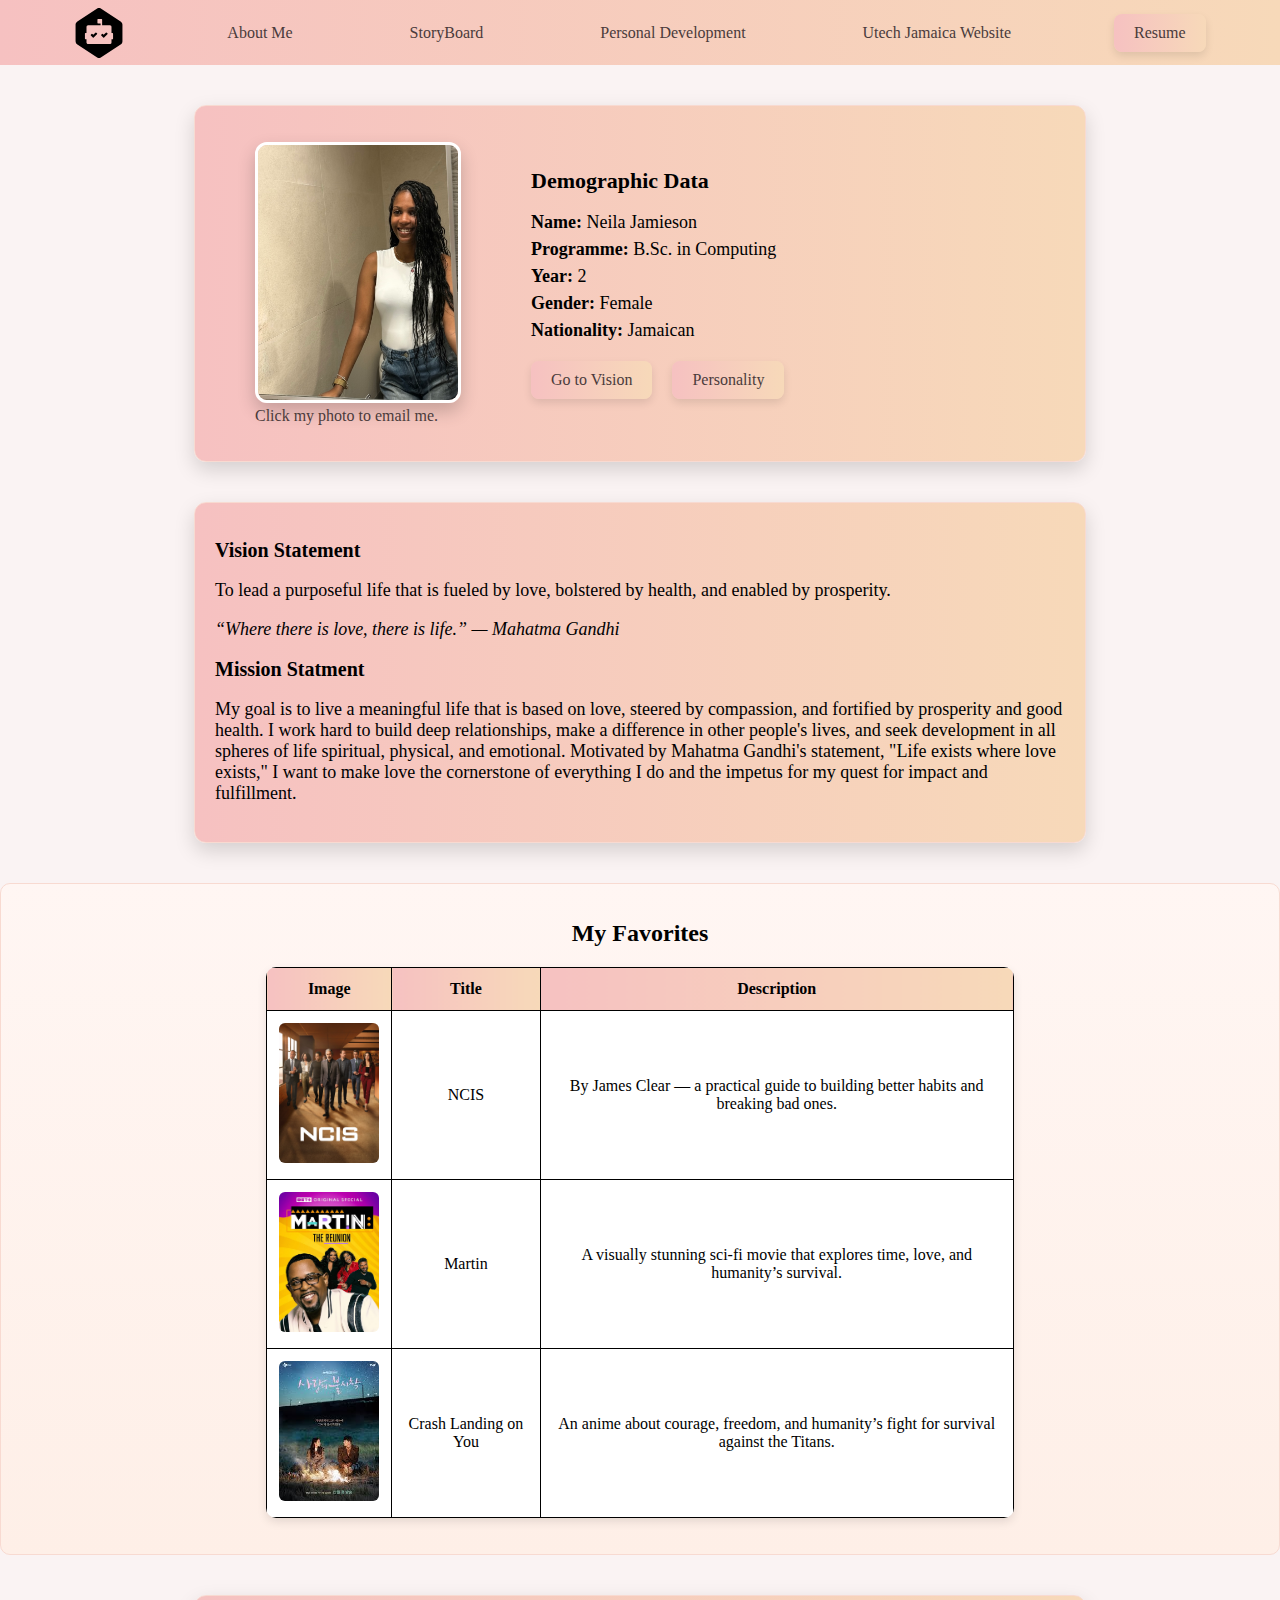
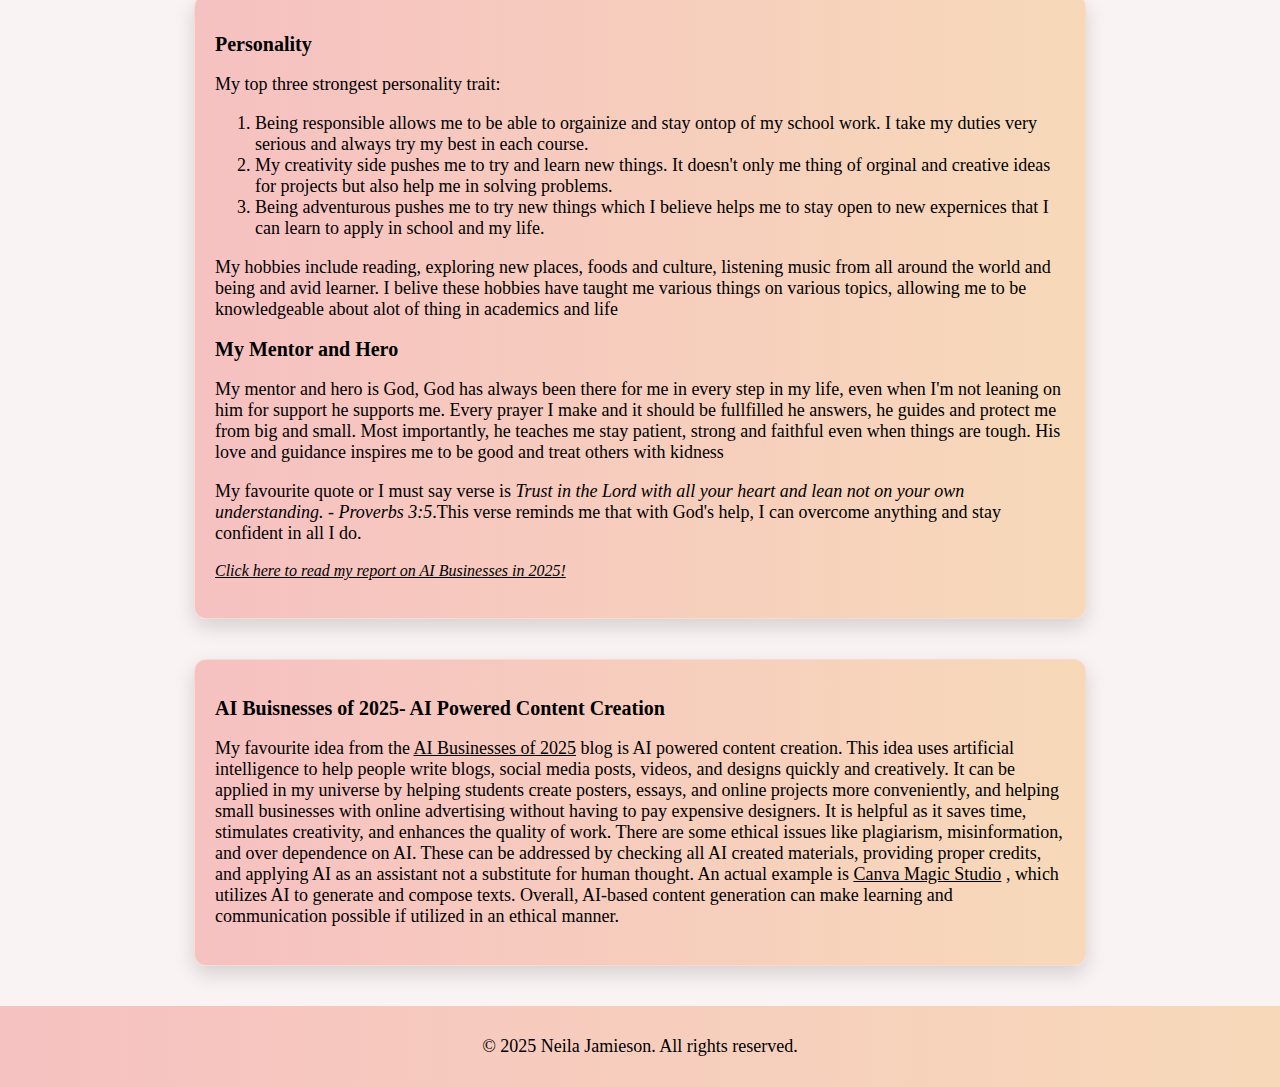
<file: index.html>
<!---Neila Jamieson 2007748-->
<!DOCTYPE html>
<html lang="en">
<head>
  <meta charset="UTF-8">
  <meta name="viewport" content="width=device-width, initial-scale=1.0">
  <title>Neila Jamieson - About Me</title>
  <link rel="stylesheet" href="styles.css">
</head>
<body>
<header>
<!-- navigation-->
  <nav>
    <ul>
      <li>
      <!-- logo-->
        <img src="dependabot.svg" alt="Site Logo" class="nav-logo" />
      </li>

      <li><a href="#about">About Me</a></li>
      <li><a href="#storyboard">StoryBoard</a></li>
      <li><a href="personalDev.html">Personal Development</a></li>
      <li><a href="https://www.utech.edu.jm/" target="_blank">Utech Jamaica Website</a></li>
      <li> <a href="Neila N Jamieson - Resume.pdf" class="btn" target="_blank">Resume</a></li>
      

    </ul>
  </nav>
</header>

<!-- about me(demographics)--> 
  <section id="about" class="card">
  <div class="card-content">
    <figure class="neila photo">
      <a href="https://mail.google.com/mail/?view=cm&to=jamiesonneila25@gmail.com" target="_blank">
        <img src="img4.jpg" alt="Image of Neila Loading" class="profile-img">
      </a>
      <figcaption>Click my photo to email me.</figcaption>
    </figure>

    <div class="demographics">
      <h2>Demographic Data</h2>
     <ul>
     <li><strong>Name:</strong> Neila Jamieson</li>
     <li><strong>Programme:</strong> B.Sc. in Computing</li>
     <li><strong>Year:</strong> 2</li>
     <li><strong>Gender:</strong> Female</li>
     <li><strong>Nationality:</strong> Jamaican</li>
    </ul>
      <!-- implementing the buttons-->
      <div class="button-group">
      <a href="#vision" class="btn">Go to Vision</a>
      <a href="#personality" class="btn">Personality</a>
       </div>
      </div>
  </div>
</section>

<!-- vision-->
<section id="vision" class="card vision">
<h2>Vision Statement</h2>
<p>To lead a purposeful life that is fueled by love, bolstered by health, and enabled by prosperity.</p>
<p><i>“Where there is love, there is life.” — Mahatma Gandhi</i> </p>

<h2> Mission Statment </h2>
<p>My goal is to live a meaningful life that is based on love, steered by compassion, and fortified by prosperity and good health. I work hard to build deep relationships, make a difference in other people's lives, and seek development in all spheres of life spiritual, physical, and emotional. Motivated by Mahatma Gandhi's statement, "Life exists where love exists," I want to make love the cornerstone of everything I do and the impetus for my quest for impact and fulfillment.</p>
</section>

<!-- Favorite Books/Movies/Anime Section (Table Format) -->
<section id="favorites" class="favorites-section">
  <h2>My Favorites</h2>
  
  <table class="favorites-table">
    <thead>
      <tr>
        <th>Image</th>
        <th>Title</th>
        <th>Description</th>
      </tr>
    </thead>
    <tbody>
      <tr>
        <td><img src="ncis.jpg" alt="NCIS"></td>
        <td>NCIS</td>
        <td>By James Clear — a practical guide to building better habits and breaking bad ones.</td>
      </tr>
      <tr>
        <td><img src="martin.jpg" alt="Martin"></td>
        <td>Martin</td>
        <td>A visually stunning sci-fi movie that explores time, love, and humanity’s survival.</td>
      </tr>
      <tr>
        <td><img src="crash_landing_on_you.jpeg" alt="Crash Landing on You"></td>
        <td>Crash Landing on You</td>
        <td>An anime about courage, freedom, and humanity’s fight for survival against the Titans.</td>
      </tr>
    </tbody>
  </table>
</section>
  
<!--personality-->
<section id="personality" class ="card personality">
    <h2>Personality</h2>
    <p>My top three strongest personality trait:</p>
     <ol> 
        <li>Being <bold>responsible </bold> allows me to be able to orgainize and stay ontop of my school work. I take my duties very serious and always try my best in each course.</li>
        <li>My <bold> creativity</bold> side pushes me to try and learn new things. It doesn't only me thing of orginal and creative ideas for projects but also help me in solving problems.</li>
        <li> Being <bold>adventurous</bold> pushes me to try new things which I believe helps me to stay open to new expernices that I can learn to apply in school and my life.</li>    
    </ol> 
    <p>My hobbies include reading, exploring new places, foods and culture, listening music from all
       around the world and being and avid learner. I belive these hobbies have taught me various things on 
       various topics, allowing me to be knowledgeable about alot of thing in academics and life</p>
    <h2>My Mentor and Hero</h2>
    <p>My mentor and hero is <bold>God</bold>, God has always been there for me in every step in my life, even when I'm not leaning on him for support he supports me. Every prayer I make and it should be fullfilled he answers, he guides and protect me from big and small.
       Most importantly, he teaches me stay patient, strong and faithful even when things are tough. His love and guidance inspires me to be good and treat others with kidness </p>
    <p>My favourite quote or I must say verse is <i>Trust in the Lord with all your heart and lean not on your own understanding. - Proverbs 3:5</i>.This verse reminds me that with God's help, I can overcome anything and stay confident in all I do.</p>
    <a href="#ai"><i><bold>Click here to read my report on AI Businesses in 2025!</bold></i></a>
    </p>
</section>
 
<!--ai-->
     <section id="ai" class ="card ai">
     <h2>AI Buisnesses of 2025- AI Powered Content Creation</h2>
      <p>My favourite idea from the  
    <a href="https://clickup.com/blog/ai-business-ideas/?utm_source=google&utm_medium=cpc&utm_campaign=gs_cpc_arlv_nnc_nb_trial_all-devices_troas_lp_x_all-departments_x_taskmanagement&utm_content=all-countries_kw-target_text_all-industries_all-features_all-use-cases_ai_phrase&utm_term=&utm_creative=713306049272_dynamic_rsa&utm_custom1=&utm_custom2=&utm_lptheme=&utm_lpmod=&utm_mt=b&gad_source=1&gad_campaignid=20991268246&gbraid=0AAAAACR5vILU0g-x04iCx87mMamUTeoIH&gclid=CjwKCAjwz5nGBhBBEiwA-W6XRIQZsF7yLDP16BfpWsbYikH4E69bDednyP7xS9c0EhczOSDfi7TX_xoCmeYQAvD_BwE"target="_blank">AI Businesses of 2025</a> blog is AI powered content creation. This idea uses artificial intelligence to help people write blogs, social media posts, videos, and designs quickly and creatively. It can be applied in my universe by helping students create posters, essays, and online projects more conveniently, and helping small businesses with online advertising without having to pay expensive designers. It is helpful as it saves time, stimulates creativity, and enhances the quality of work. There are some ethical issues like plagiarism, misinformation, and over dependence on AI. These can be addressed by checking all AI created materials, providing proper credits, and applying AI as an assistant not a substitute for human thought. An actual example is <a href="https://www.canva.com/magic/?msockid=15360b4d9994682d22b81f24981b6915""target="_blank">Canva Magic Studio</a>
, which utilizes AI to generate and compose texts. Overall, AI-based content generation can make learning and communication possible if utilized in an ethical manner.</p>
     </section>

     <!-- Footer -->
      <footer>
        <p>&copy; 2025 Neila Jamieson. All rights reserved.</p>
      </footer>



  </main>
</body>
</html>
</file>
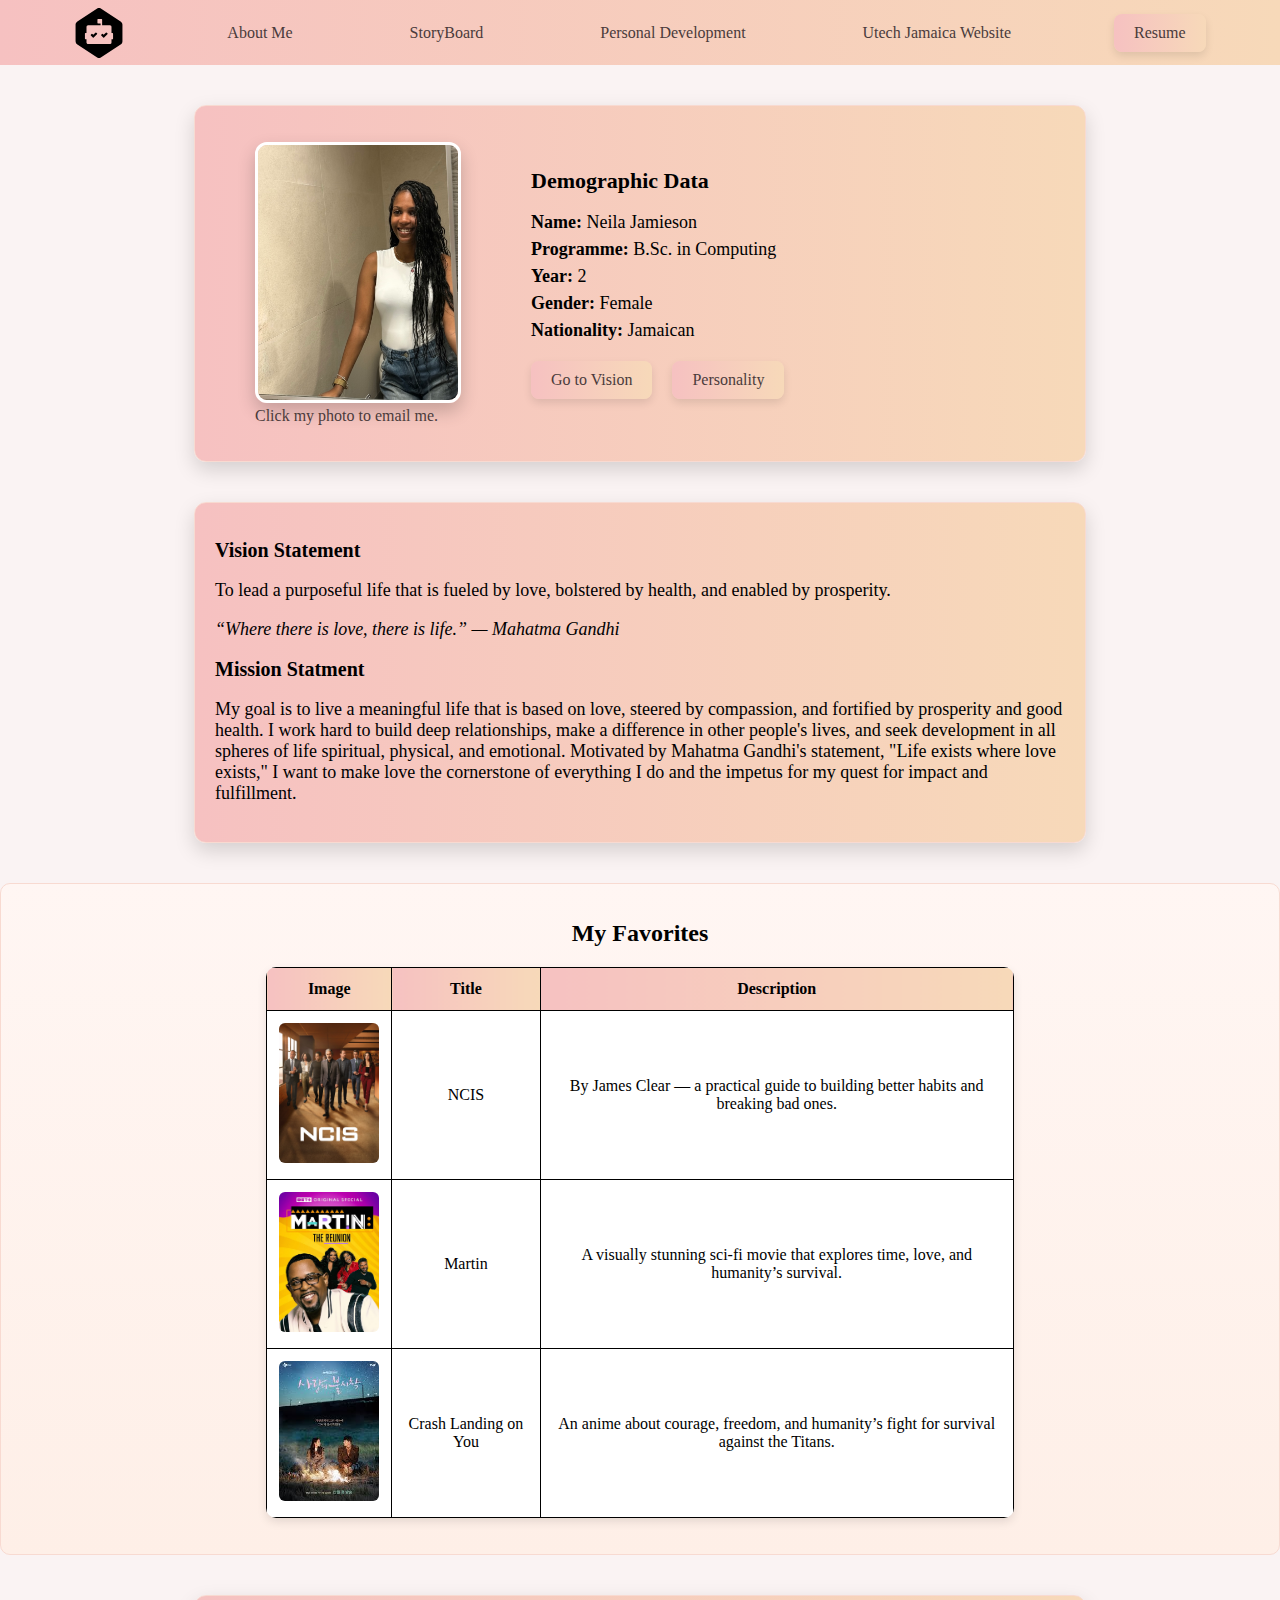
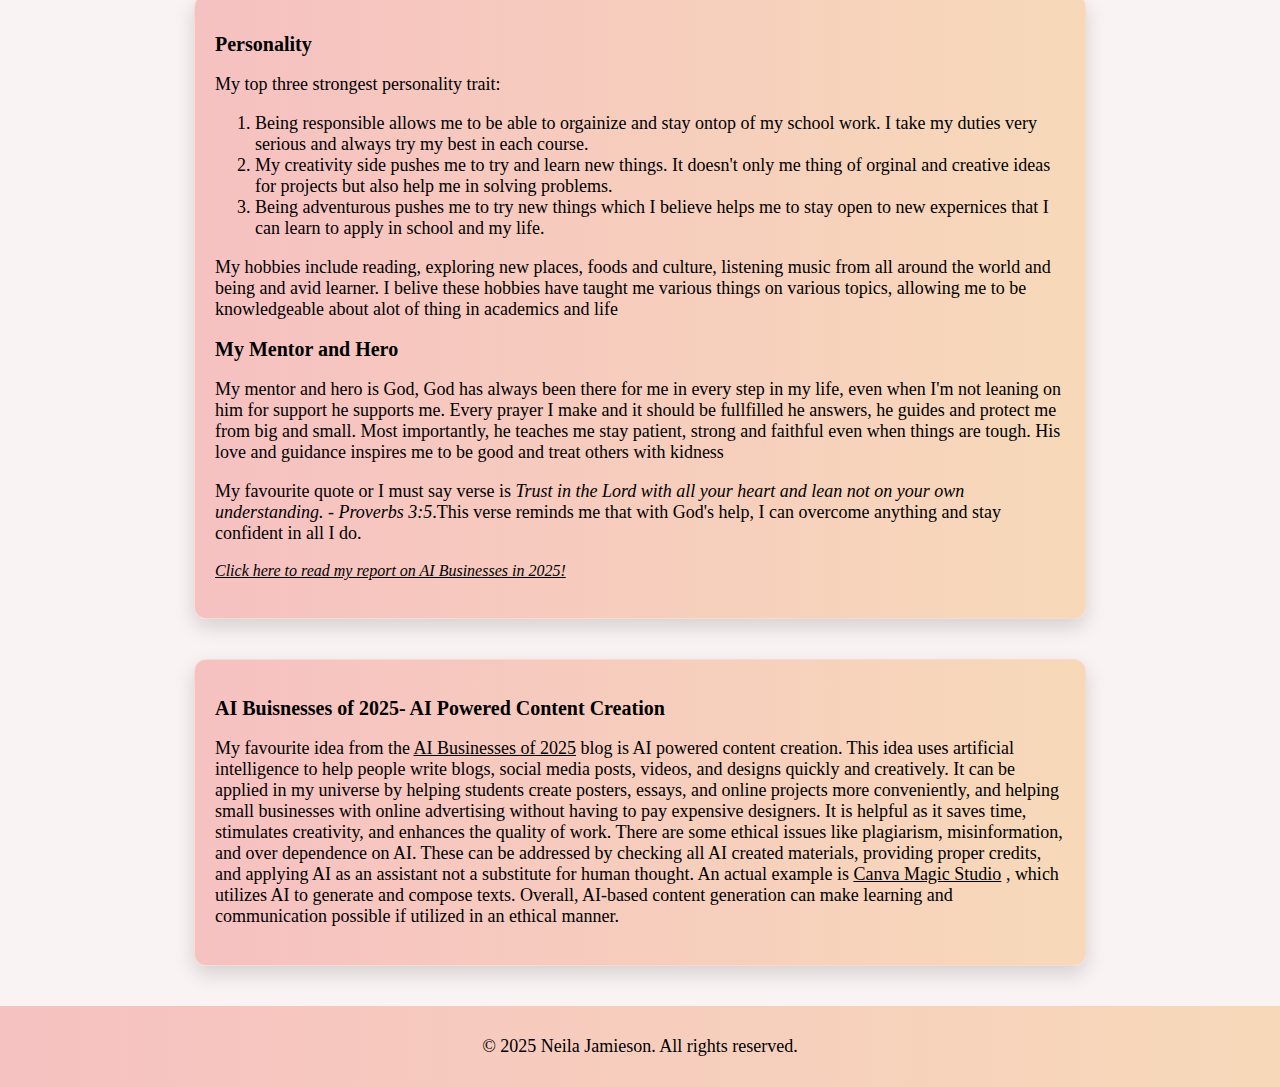
<file: 2007748_IA1_S1AY2026/Codes/index.html>
<!---Neila Jamieson 2007748-->
<!DOCTYPE html>
<html lang="en">
<head>
  <meta charset="UTF-8">
  <meta name="viewport" content="width=device-width, initial-scale=1.0">
  <title>Neila Jamieson - About Me</title>
  <link rel="stylesheet" href="../styles.css">
</head>
<body>
<header>
<!-- navigation-->
  <nav>
    <ul>
      <li>
      <!-- logo-->
        <img src="../Assets/dependabot.svg" alt="Site Logo" class="nav-logo" />
      </li>

      <li><a href="#about">About Me</a></li>
      <li><a href="#storyboard">StoryBoard</a></li>
      <li><a href="../Codes/personalDev.html">Personal Development</a></li>
      <li><a href="https://www.utech.edu.jm/" target="_blank">Utech Jamaica Website</a></li>
      <li> <a href="../Assets/Neila N Jamieson - Resume.pdf" class="btn" target="_blank">Resume</a></li>
      

    </ul>
  </nav>
</header>

<!-- about me(demographics)--> 
  <section id="about" class="card">
  <div class="card-content">
    <figure class="neila photo">
      <a href="https://mail.google.com/mail/?view=cm&to=jamiesonneila25@gmail.com" target="_blank">
        <img src="../Assets/img4.jpg" alt="Image of Neila Loading" class="profile-img">
      </a>
      <figcaption>Click my photo to email me.</figcaption>
    </figure>

    <div class="demographics">
      <h2>Demographic Data</h2>
     <ul>
     <li><strong>Name:</strong> Neila Jamieson</li>
     <li><strong>Programme:</strong> B.Sc. in Computing</li>
     <li><strong>Year:</strong> 2</li>
     <li><strong>Gender:</strong> Female</li>
     <li><strong>Nationality:</strong> Jamaican</li>
    </ul>
      <!-- implementing the buttons-->
      <div class="button-group">
      <a href="#vision" class="btn">Go to Vision</a>
      <a href="#personality" class="btn">Personality</a>
       </div>
      </div>
  </div>
</section>

<!-- vision-->
<section id="vision" class="card vision">
<h2>Vision Statement</h2>
<p>To lead a purposeful life that is fueled by love, bolstered by health, and enabled by prosperity.</p>
<p><i>“Where there is love, there is life.” — Mahatma Gandhi</i> </p>

<h2> Mission Statment </h2>
<p>My goal is to live a meaningful life that is based on love, steered by compassion, and fortified by prosperity and good health. I work hard to build deep relationships, make a difference in other people's lives, and seek development in all spheres of life spiritual, physical, and emotional. Motivated by Mahatma Gandhi's statement, "Life exists where love exists," I want to make love the cornerstone of everything I do and the impetus for my quest for impact and fulfillment.</p>
</section>

<!-- Favorite Books/Movies/Anime Section (Table Format) -->
<section id="favorites" class="favorites-section">
  <h2>My Favorites</h2>
  
  <table class="favorites-table">
    <thead>
      <tr>
        <th>Image</th>
        <th>Title</th>
        <th>Description</th>
      </tr>
    </thead>
    <tbody>
      <tr>
        <td><img src="../Assets/ncis.jpg" alt="NCIS"></td>
        <td>NCIS</td>
        <td>By James Clear — a practical guide to building better habits and breaking bad ones.</td>
      </tr>
      <tr>
        <td><img src="../Assets/martin.jpg" alt="Martin"></td>
        <td>Martin</td>
        <td>A visually stunning sci-fi movie that explores time, love, and humanity’s survival.</td>
      </tr>
      <tr>
        <td><img src="../Assets/crash_landing_on_you.jpeg" alt="Crash Landing on You"></td>
        <td>Crash Landing on You</td>
        <td>An anime about courage, freedom, and humanity’s fight for survival against the Titans.</td>
      </tr>
    </tbody>
  </table>
</section>
  
<!--personality-->
<section id="personality" class ="card personality">
    <h2>Personality</h2>
    <p>My top three strongest personality trait:</p>
     <ol> 
        <li>Being <bold>responsible </bold> allows me to be able to orgainize and stay ontop of my school work. I take my duties very serious and always try my best in each course.</li>
        <li>My <bold> creativity</bold> side pushes me to try and learn new things. It doesn't only me thing of orginal and creative ideas for projects but also help me in solving problems.</li>
        <li> Being <bold>adventurous</bold> pushes me to try new things which I believe helps me to stay open to new expernices that I can learn to apply in school and my life.</li>    
    </ol> 
    <p>My hobbies include reading, exploring new places, foods and culture, listening music from all
       around the world and being and avid learner. I belive these hobbies have taught me various things on 
       various topics, allowing me to be knowledgeable about alot of thing in academics and life</p>
    <h2>My Mentor and Hero</h2>
    <p>My mentor and hero is <bold>God</bold>, God has always been there for me in every step in my life, even when I'm not leaning on him for support he supports me. Every prayer I make and it should be fullfilled he answers, he guides and protect me from big and small.
       Most importantly, he teaches me stay patient, strong and faithful even when things are tough. His love and guidance inspires me to be good and treat others with kidness </p>
    <p>My favourite quote or I must say verse is <i>Trust in the Lord with all your heart and lean not on your own understanding. - Proverbs 3:5</i>.This verse reminds me that with God's help, I can overcome anything and stay confident in all I do.</p>
    <a href="#ai"><i><bold>Click here to read my report on AI Businesses in 2025!</bold></i></a>
    </p>
</section>
 
<!--ai-->
     <section id="ai" class ="card ai">
     <h2>AI Buisnesses of 2025- AI Powered Content Creation</h2>
      <p>My favourite idea from the  
    <a href="https://clickup.com/blog/ai-business-ideas/?utm_source=google&utm_medium=cpc&utm_campaign=gs_cpc_arlv_nnc_nb_trial_all-devices_troas_lp_x_all-departments_x_taskmanagement&utm_content=all-countries_kw-target_text_all-industries_all-features_all-use-cases_ai_phrase&utm_term=&utm_creative=713306049272_dynamic_rsa&utm_custom1=&utm_custom2=&utm_lptheme=&utm_lpmod=&utm_mt=b&gad_source=1&gad_campaignid=20991268246&gbraid=0AAAAACR5vILU0g-x04iCx87mMamUTeoIH&gclid=CjwKCAjwz5nGBhBBEiwA-W6XRIQZsF7yLDP16BfpWsbYikH4E69bDednyP7xS9c0EhczOSDfi7TX_xoCmeYQAvD_BwE"target="_blank">AI Businesses of 2025</a> blog is AI powered content creation. This idea uses artificial intelligence to help people write blogs, social media posts, videos, and designs quickly and creatively. It can be applied in my universe by helping students create posters, essays, and online projects more conveniently, and helping small businesses with online advertising without having to pay expensive designers. It is helpful as it saves time, stimulates creativity, and enhances the quality of work. There are some ethical issues like plagiarism, misinformation, and over dependence on AI. These can be addressed by checking all AI created materials, providing proper credits, and applying AI as an assistant not a substitute for human thought. An actual example is <a href="https://www.canva.com/magic/?msockid=15360b4d9994682d22b81f24981b6915""target="_blank">Canva Magic Studio</a>
, which utilizes AI to generate and compose texts. Overall, AI-based content generation can make learning and communication possible if utilized in an ethical manner.</p>
     </section>

     <!-- Footer -->
      <footer>
        <p>&copy; 2025 Neila Jamieson. All rights reserved.</p>
      </footer>



  </main>
</body>
</html>
</file>
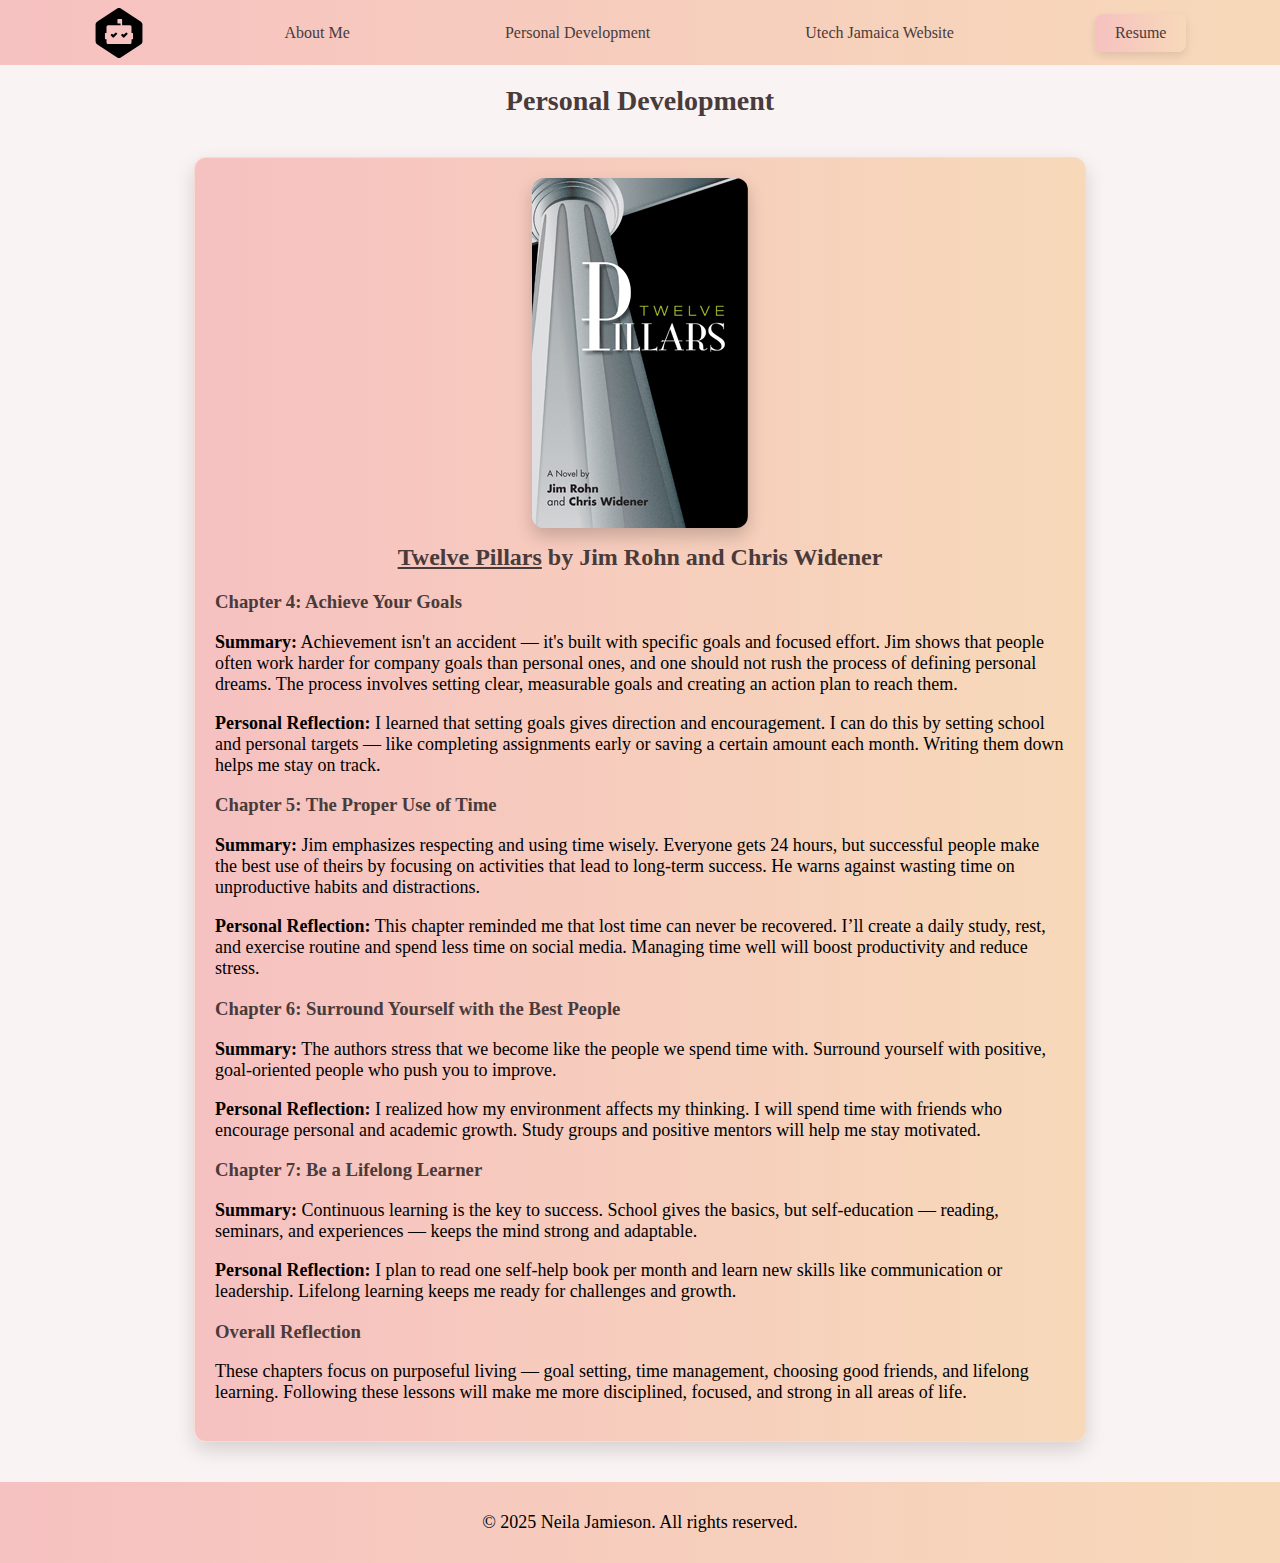
<file: personalDev.html>
<!---Neila Jamieson 2007748-->
<!DOCTYPE html>
<html lang="en">
<head>
  <meta charset="UTF-8">
  <meta name="viewport" content="width=device-width, initial-scale=1.0">
  <title>Neila Jamieson - Personal Development</title>
  <link rel="stylesheet" href="styles.css">
</head>
<body>
<header>
<!-- navigation-->
  <nav>
    <ul>
      <li>
      <!-- logo-->
        <img src="dependabot.svg" alt="Site Logo" class="nav-logo" />
      </li>

      <li><a href="index.html">About Me</a></li>
      <li><a href="personalDev.html">Personal Development</a></li>
      <li><a href="https://www.utech.edu.jm/" target="_blank">Utech Jamaica Website</a></li>
      <li> <a href="Neila N Jamieson - Resume.pdf" class="btn" target="_blank">Resume</a></li>
      

    </ul>
  </nav>
</header>

<!-- about me(demographics)--> 
 <h1 class="personalHeaderText">Personal Development</h1>

<section id="personalDevelopment" class="card">
  <img src="Book.jpg" alt="">
  <h2 class="bookHeader"><span>Twelve Pillars</span> by Jim Rohn and Chris Widener</h2>

  <div class="book-content">
    <!-- Chapter 4 -->
    <div class="chapter">
      <h3>Chapter 4: Achieve Your Goals</h3>
      <p><strong>Summary:</strong> Achievement isn't an accident — it's built with specific goals and focused effort. Jim shows that people often work harder for company goals than personal ones, and one should not rush the process of defining personal dreams. The process involves setting clear, measurable goals and creating an action plan to reach them.</p>
      <p><strong>Personal Reflection:</strong> I learned that setting goals gives direction and encouragement. I can do this by setting school and personal targets — like completing assignments early or saving a certain amount each month. Writing them down helps me stay on track.</p>
    </div>

    <!-- Chapter 5 -->
    <div class="chapter">
      <h3>Chapter 5: The Proper Use of Time</h3>
      <p><strong>Summary:</strong> Jim emphasizes respecting and using time wisely. Everyone gets 24 hours, but successful people make the best use of theirs by focusing on activities that lead to long-term success. He warns against wasting time on unproductive habits and distractions.</p>
      <p><strong>Personal Reflection:</strong> This chapter reminded me that lost time can never be recovered. I’ll create a daily study, rest, and exercise routine and spend less time on social media. Managing time well will boost productivity and reduce stress.</p>
    </div>

    <!-- Chapter 6 -->
    <div class="chapter">
      <h3>Chapter 6: Surround Yourself with the Best People</h3>
      <p><strong>Summary:</strong> The authors stress that we become like the people we spend time with. Surround yourself with positive, goal-oriented people who push you to improve.</p>
      <p><strong>Personal Reflection:</strong> I realized how my environment affects my thinking. I will spend time with friends who encourage personal and academic growth. Study groups and positive mentors will help me stay motivated.</p>
    </div>

    <!-- Chapter 7 -->
    <div class="chapter">
      <h3>Chapter 7: Be a Lifelong Learner</h3>
      <p><strong>Summary:</strong> Continuous learning is the key to success. School gives the basics, but self-education — reading, seminars, and experiences — keeps the mind strong and adaptable.</p>
      <p><strong>Personal Reflection:</strong> I plan to read one self-help book per month and learn new skills like communication or leadership. Lifelong learning keeps me ready for challenges and growth.</p>
    </div>

    <!-- Overall Reflection -->
    <div class="chapter overall">
      <h3>Overall Reflection</h3>
      <p>These chapters focus on purposeful living — goal setting, time management, choosing good friends, and lifelong learning. Following these lessons will make me more disciplined, focused, and strong in all areas of life.</p>
    </div>
  </div>
</section>

  <!-- Footer -->
      <footer>
        <p>&copy; 2025 Neila Jamieson. All rights reserved.</p>
      </footer>

</body>
</html>
</file>
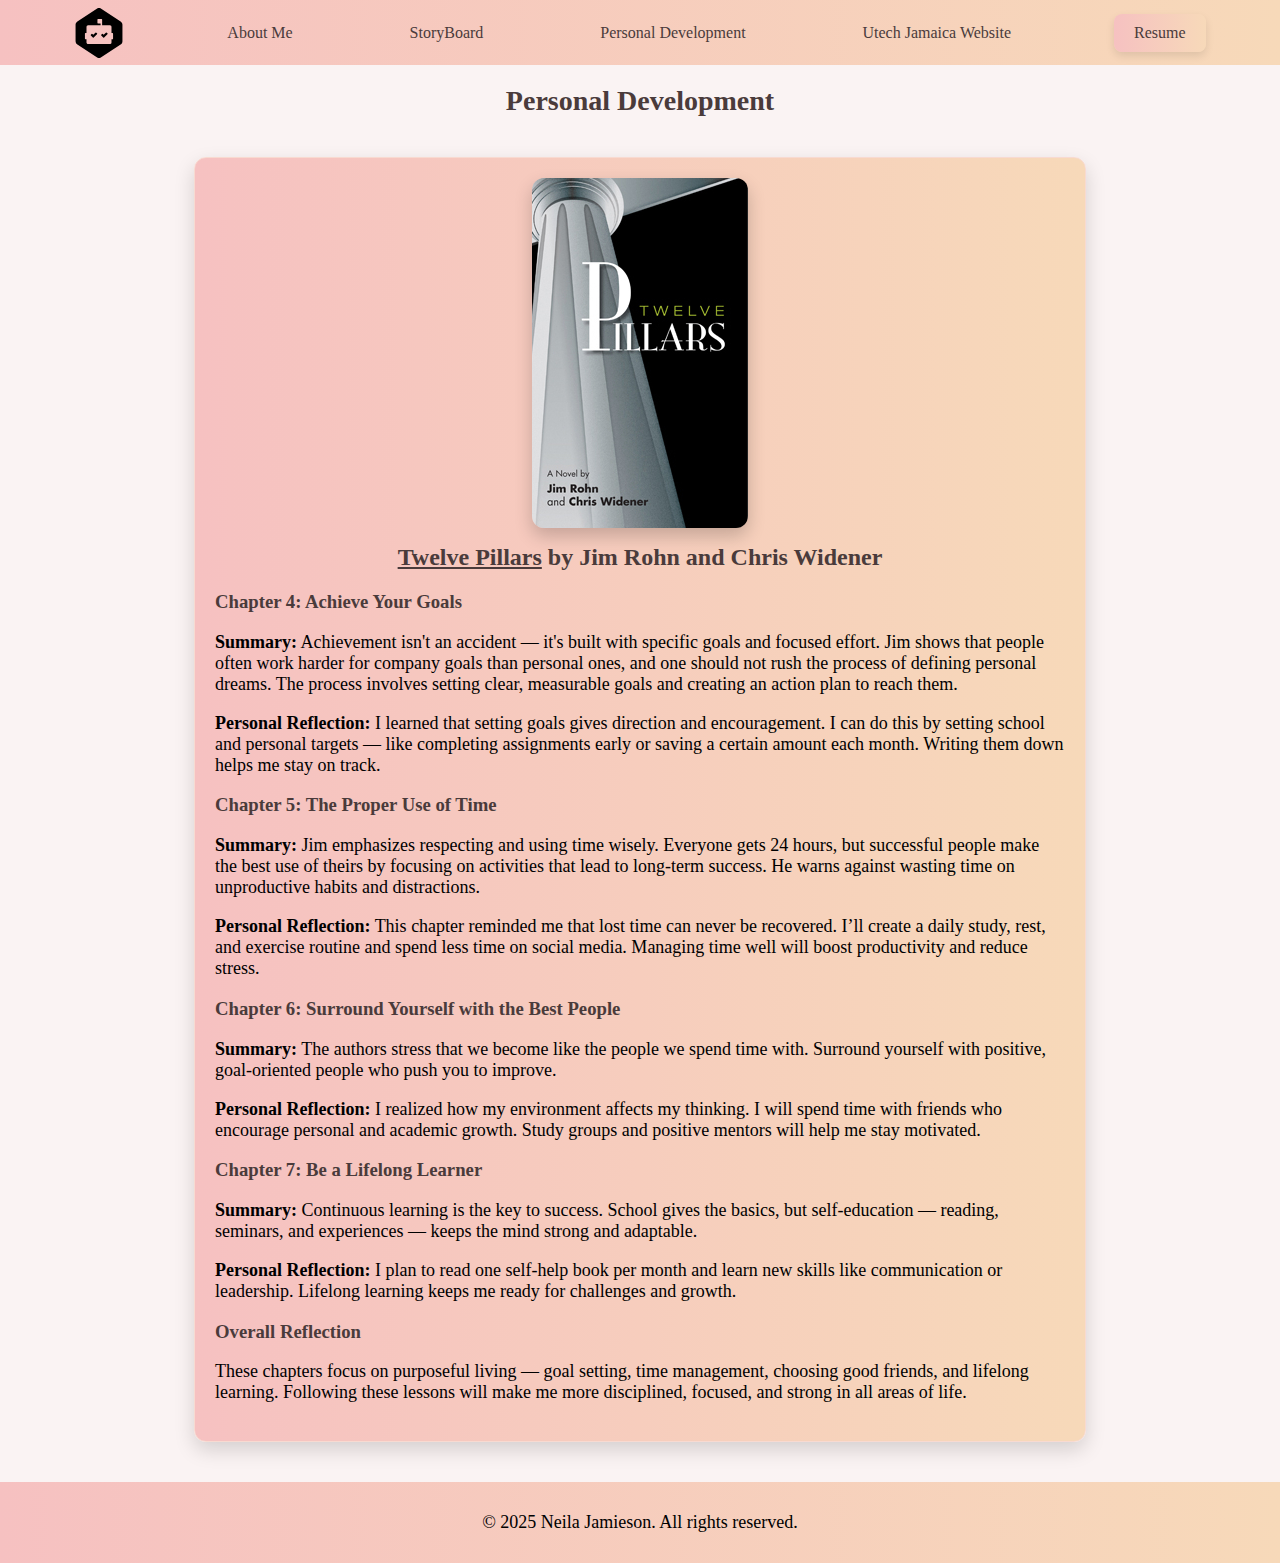
<file: 2007748_IA1_S1AY2026/Codes/personalDev.html>
<!---Neila Jamieson 2007748-->
<!DOCTYPE html>
<html lang="en">
<head>
  <meta charset="UTF-8">
  <meta name="viewport" content="width=device-width, initial-scale=1.0">
  <title>Neila Jamieson - Personal Development</title>
  <link rel="stylesheet" href="../styles.css">
</head>
<body>
<header>
<!-- navigation-->
  <nav>
    <ul>
      <li>
      <!-- logo-->
        <img src="../Assets/dependabot.svg" alt="Site Logo" class="nav-logo" />
      </li>

      <li><a href="index.html">About Me</a></li>
      <li><a href="#storyboard">StoryBoard</a></li>
      <li><a href="personalDev.html">Personal Development</a></li>
      <li><a href="https://www.utech.edu.jm/" target="_blank">Utech Jamaica Website</a></li>
      <li> <a href="../Assets/Neila N Jamieson - Resume.pdf" class="btn" target="_blank">Resume</a></li>
      

    </ul>
  </nav>
</header>

<!-- about me(demographics)--> 
 <h1 class="personalHeaderText">Personal Development</h1>

<section id="personalDevelopment" class="card">
  <img src="../Assets/Book.jpg" alt="">
  <h2 class="bookHeader"><span>Twelve Pillars</span> by Jim Rohn and Chris Widener</h2>

  <div class="book-content">
    <!-- Chapter 4 -->
    <div class="chapter">
      <h3>Chapter 4: Achieve Your Goals</h3>
      <p><strong>Summary:</strong> Achievement isn't an accident — it's built with specific goals and focused effort. Jim shows that people often work harder for company goals than personal ones, and one should not rush the process of defining personal dreams. The process involves setting clear, measurable goals and creating an action plan to reach them.</p>
      <p><strong>Personal Reflection:</strong> I learned that setting goals gives direction and encouragement. I can do this by setting school and personal targets — like completing assignments early or saving a certain amount each month. Writing them down helps me stay on track.</p>
    </div>

    <!-- Chapter 5 -->
    <div class="chapter">
      <h3>Chapter 5: The Proper Use of Time</h3>
      <p><strong>Summary:</strong> Jim emphasizes respecting and using time wisely. Everyone gets 24 hours, but successful people make the best use of theirs by focusing on activities that lead to long-term success. He warns against wasting time on unproductive habits and distractions.</p>
      <p><strong>Personal Reflection:</strong> This chapter reminded me that lost time can never be recovered. I’ll create a daily study, rest, and exercise routine and spend less time on social media. Managing time well will boost productivity and reduce stress.</p>
    </div>

    <!-- Chapter 6 -->
    <div class="chapter">
      <h3>Chapter 6: Surround Yourself with the Best People</h3>
      <p><strong>Summary:</strong> The authors stress that we become like the people we spend time with. Surround yourself with positive, goal-oriented people who push you to improve.</p>
      <p><strong>Personal Reflection:</strong> I realized how my environment affects my thinking. I will spend time with friends who encourage personal and academic growth. Study groups and positive mentors will help me stay motivated.</p>
    </div>

    <!-- Chapter 7 -->
    <div class="chapter">
      <h3>Chapter 7: Be a Lifelong Learner</h3>
      <p><strong>Summary:</strong> Continuous learning is the key to success. School gives the basics, but self-education — reading, seminars, and experiences — keeps the mind strong and adaptable.</p>
      <p><strong>Personal Reflection:</strong> I plan to read one self-help book per month and learn new skills like communication or leadership. Lifelong learning keeps me ready for challenges and growth.</p>
    </div>

    <!-- Overall Reflection -->
    <div class="chapter overall">
      <h3>Overall Reflection</h3>
      <p>These chapters focus on purposeful living — goal setting, time management, choosing good friends, and lifelong learning. Following these lessons will make me more disciplined, focused, and strong in all areas of life.</p>
    </div>
  </div>
</section>

  <!-- Footer -->
      <footer>
        <p>&copy; 2025 Neila Jamieson. All rights reserved.</p>
      </footer>

</body>
</html>
</file>
<file: styles.css>
/*Neila Jamieson 2007748*/
body {
  margin: 0;
  font-family: Georgia, serif;
  background:rgb(250, 243, 243);
}

header, nav {
  background: linear-gradient(to right, rgb(246, 193, 193), rgb(247, 217, 185));
  position: sticky;
  top: 0;
  width: 100%;
  margin: 0;
  padding: 0;
  
}

nav ul {
  list-style: none;
  display: flex;
  justify-content: space-around;  
  align-items: center;
  margin: 0;
  padding: 0 30px;                
  min-height: 65px;               
  width: 100%;
  border-radius: 0;
  box-sizing: border-box;           
}
.nav-logo {
  height: 50px; 
  width: auto;
  display: block;
}


nav a {
  color: rgb(74, 59, 59);
  text-decoration: none;
  display: block;
  padding: 10px 14px;
  font-weight: normal;
  text-align: center;
  justify-content: space-evenly;
}

nav a:hover {
  background: linear-gradient(to right, rgb(246, 193, 193), rgb(247, 217, 185));
}

main {
  width: 90%;
  max-width: 1000px;
  margin: 24px auto;
  background: rgba(255, 255, 255, 0.95);
  padding: 20px;
  border-radius: 12px;
}

section {
  background: linear-gradient(to bottom, rgb(255, 246, 243), rgb(254, 239, 231));
  border: 1px solid oklab(91.07600000000001% 0.02837 0.02155);
  border-radius: 10px;
  padding: 16px;
  margin: 16px 0;
}

.card {
  background: linear-gradient(to right, #F6C1C1, #F7D9B9);
  border-radius: 12px;
  padding: 20px;
  margin: 20px 0;
  color: #4A3B3B;
  box-shadow: 0 8px 20px rgba(0,0,0,0.15);
  margin: 40px auto;            
  width: 70%;                  
  max-width: 850px;             
}


.card-content {
  display: flex;
  align-items: center;
  gap: 30px;
  flex-wrap: wrap;
}

.profile {
  flex: 1;
  display: flex;
  flex-direction: column;
  align-items: center;
}

.profile-img {
  width: 200px;
  height: auto;
  border-radius: 12px;
  border: 3px solid #FFF;
  box-shadow: 0 8px 18px rgba(0,0,0,.2);
  transition: transform .2s ease;
}

.profile-img:hover {
  transform: scale(1.05);
}

.profile figcaption {
  margin-top: 8px;
  font-size: 14px;
  text-align: center;
  color: black;
}
.demographics {
  flex: 2;
}

.demographics h2 {
  margin-top: 0;
  font-size: 22px;
  color: black;
}

.demographics ul {
  list-style: none;
  padding: 0;
  margin: 0;
  color: black;
}

.demographics li {
  margin: 6px 0;
  font-size: 18px;
  font-weight: normal;
  color: black;
}

.button-group {
  display: flex;
  gap: 20px;          
  flex-wrap: wrap;
  justify-content: flex-start;
  margin-top: 20px;
}

.btn {
  background: linear-gradient(to right, #F6C1C1, #F7D9B9);
  color: #4A3B3B;
  border: none;
  border-radius: 8px;
  text-decoration: none;
  padding: 10px 20px;
  font-size: 16px;
  font-family: Georgia, serif;
  box-shadow: 0 4px 8px rgba(0,0,0,0.1);
  transition: transform 0.2s ease, box-shadow 0.2s ease;
}

.btn:hover {
  transform: scale(1.05);
  box-shadow: 0 6px 14px rgba(0,0,0,0.15);
  background: linear-gradient(to right, #F7D9B9, #F6C1C1);
}

a:active {
  color: #F6C1C1;
  text-decoration: none;
}

a{
  color: black;
}

.vision h2 {
  font-size: 20px;
  color: black;
  font-weight: bold;
  margin-bottom: 10px;
}

p{
  color: black;
  font-size: 18px;
  font-family: Georgia, serif;
}

.personality h2{
  font-size: 20px;
  color: black;
  font-weight: bold;
  margin-bottom: 10px;
}

.personality ol{
  color: black;
  font-size: 18px;
  font-family: Georgia, serif;
  margin-top: 10px;
  margin-bottom: 10px;
}

.ai h2{
  font-size: 20px;
  color: black;
  font-weight: bold;
  margin-bottom: 10px;
}

/* Personal Development Section */
.personalHeaderText {
  text-align: center;
  font-size: 28px;
  color: #4A3B3B;
  margin-top: 20px;
  font-weight: bold;
} 

#personalDevelopment img {
  display: block;
  margin: 0 auto;
  max-width: 100%;
  height: auto;
  border-radius: 12px;
  box-shadow: 0 8px 18px rgba(0,0,0,.2);
}
.bookHeader {
  text-align: center;
  font-size: 24px;
  color: #4A3B3B;
  margin-top: 16px;
}
.bookHeader span {
  font-weight: bold;
  text-decoration: underline;
}

/* Favourite table Section */
.favorites-section {
  margin-top: 30px;
  text-align: center;
}

.favorites-table {
  width: 60%;
  margin: 20px auto;
  border-collapse: collapse;
  box-shadow: 0 4px 10px rgba(0,0,0,0.1);
  background-color: #fff;
  border-radius: 10px;
  overflow: hidden;
}

.favorites-table th, 
.favorites-table td {
  border: 1px solid #000;
  padding: 12px;
  text-align: center;
}

.favorites-table th {
  background: linear-gradient(to right, rgb(246, 193, 193), rgb(247, 217, 185));
  color: ddd;
}

.favorites-table img {
  width: 100px;
  height: 140px;
  object-fit: cover;
  border-radius: 6px;
}

.favorites-table tr:hover {
  background-color: #f1f1f1;
}

/* Footer */

footer {
  background: linear-gradient(to right, rgb(246, 193, 193), rgb(247, 217, 185));
  color: #ddd;
  text-align: center;
  padding: 12px 0;
  position: relative;
  bottom: 0;
  width: 100%;
}

/* Responsive screens */

/* Tablets (<= 768px) */
@media (max-width: 768px) {
  nav ul {
    flex-direction: column;
    gap: 8px;
    padding: 10px 0;
  }

  .card-content {
    flex-direction: column;
    align-items: center;
    text-align: center;
  }

  .profile-img {
    width: 180px;
  }

  .demographics ul li {
    font-size: 16px;
  }

  .btn {
    font-size: 14px;
    padding: 8px 14px;
  }
}

/* Phones (<= 480px) */
@media (max-width: 480px) {

 
  header,nav {
    background: transparent;
    position: static;
    top: 0;
    width: 100%;
    padding: 15px 0;
    margin: 0 auto 30px auto; 
    text-align: center;
    border-radius: 0 0 12px 12px;
    
  }
  nav{
    box-shadow: 0 4px 4px rgba(0,0,0,0.1);
  }

  nav ul {
    display: flex;
    flex-direction: column;
    align-items: center; 
    justify-content: center;
    gap: 12px;
    margin: 0;
    padding: 0;
  }

  nav li {
    list-style: none;
  }

  .nav-logo {
    height: 45px;
    width: auto;
    margin-bottom: 8px;
  }

  nav a {
    font-size: 16px;
    color: rgb(74, 59, 59);
    text-decoration: none;
    padding: 6px 10px;
    display: inline-block;
    border-radius: 8px;
    transition: background 0.3s ease;
  }

  nav a:hover {
    background: rgba(255, 255, 255, 0.5);
  }

  body {
    margin-top: 15px;
  }

  .card {
    width: 80%;
    padding: 16px;
    margin: 20px auto;
  }

  .profile-img {
    width: 150px;
  }

  p, li {
    font-size: 16px;
  }

  h2 {
    font-size: 18px;
  }

  .button-group {
    flex-direction: column;
    align-items: center;
    gap: 10px;
  }
}
</file>
<file: 2007748_IA1_S1AY2026/styles.css>
/*Neila Jamieson 2007748*/
body {
  margin: 0;
  font-family: Georgia, serif;
  background:rgb(250, 243, 243);
}

header, nav {
  background: linear-gradient(to right, rgb(246, 193, 193), rgb(247, 217, 185));
  position: sticky;
  top: 0;
  width: 100%;
  margin: 0;
  padding: 0;
  
}

nav ul {
  list-style: none;
  display: flex;
  justify-content: space-around;  
  align-items: center;
  margin: 0;
  padding: 0 30px;                
  min-height: 65px;               
  width: 100%;
  border-radius: 0;
  box-sizing: border-box;           
}
.nav-logo {
  height: 50px; 
  width: auto;
  display: block;
}


nav a {
  color: rgb(74, 59, 59);
  text-decoration: none;
  display: block;
  padding: 10px 14px;
  font-weight: normal;
  text-align: center;
  justify-content: space-evenly;
}

nav a:hover {
  background: linear-gradient(to right, rgb(246, 193, 193), rgb(247, 217, 185));
}

main {
  width: 90%;
  max-width: 1000px;
  margin: 24px auto;
  background: rgba(255, 255, 255, 0.95);
  padding: 20px;
  border-radius: 12px;
}

section {
  background: linear-gradient(to bottom, rgb(255, 246, 243), rgb(254, 239, 231));
  border: 1px solid oklab(91.07600000000001% 0.02837 0.02155);
  border-radius: 10px;
  padding: 16px;
  margin: 16px 0;
}

.card {
  background: linear-gradient(to right, #F6C1C1, #F7D9B9);
  border-radius: 12px;
  padding: 20px;
  margin: 20px 0;
  color: #4A3B3B;
  box-shadow: 0 8px 20px rgba(0,0,0,0.15);
  margin: 40px auto;            
  width: 70%;                  
  max-width: 850px;             
}


.card-content {
  display: flex;
  align-items: center;
  gap: 30px;
  flex-wrap: wrap;
}

.profile {
  flex: 1;
  display: flex;
  flex-direction: column;
  align-items: center;
}

.profile-img {
  width: 200px;
  height: auto;
  border-radius: 12px;
  border: 3px solid #FFF;
  box-shadow: 0 8px 18px rgba(0,0,0,.2);
  transition: transform .2s ease;
}

.profile-img:hover {
  transform: scale(1.05);
}

.profile figcaption {
  margin-top: 8px;
  font-size: 14px;
  text-align: center;
  color: black;
}
.demographics {
  flex: 2;
}

.demographics h2 {
  margin-top: 0;
  font-size: 22px;
  color: black;
}

.demographics ul {
  list-style: none;
  padding: 0;
  margin: 0;
  color: black;
}

.demographics li {
  margin: 6px 0;
  font-size: 18px;
  font-weight: normal;
  color: black;
}

.button-group {
  display: flex;
  gap: 20px;          
  flex-wrap: wrap;
  justify-content: flex-start;
  margin-top: 20px;
}

.btn {
  background: linear-gradient(to right, #F6C1C1, #F7D9B9);
  color: #4A3B3B;
  border: none;
  border-radius: 8px;
  text-decoration: none;
  padding: 10px 20px;
  font-size: 16px;
  font-family: Georgia, serif;
  box-shadow: 0 4px 8px rgba(0,0,0,0.1);
  transition: transform 0.2s ease, box-shadow 0.2s ease;
}

.btn:hover {
  transform: scale(1.05);
  box-shadow: 0 6px 14px rgba(0,0,0,0.15);
  background: linear-gradient(to right, #F7D9B9, #F6C1C1);
}

a:active {
  color: #F6C1C1;
  text-decoration: none;
}

a{
  color: black;
}

.vision h2 {
  font-size: 20px;
  color: black;
  font-weight: bold;
  margin-bottom: 10px;
}

p{
  color: black;
  font-size: 18px;
  font-family: Georgia, serif;
}

.personality h2{
  font-size: 20px;
  color: black;
  font-weight: bold;
  margin-bottom: 10px;
}

.personality ol{
  color: black;
  font-size: 18px;
  font-family: Georgia, serif;
  margin-top: 10px;
  margin-bottom: 10px;
}

.ai h2{
  font-size: 20px;
  color: black;
  font-weight: bold;
  margin-bottom: 10px;
}

/* Personal Development Section */
.personalHeaderText {
  text-align: center;
  font-size: 28px;
  color: #4A3B3B;
  margin-top: 20px;
  font-weight: bold;
} 

#personalDevelopment img {
  display: block;
  margin: 0 auto;
  max-width: 100%;
  height: auto;
  border-radius: 12px;
  box-shadow: 0 8px 18px rgba(0,0,0,.2);
}
.bookHeader {
  text-align: center;
  font-size: 24px;
  color: #4A3B3B;
  margin-top: 16px;
}
.bookHeader span {
  font-weight: bold;
  text-decoration: underline;
}

/* Favourite table Section */
.favorites-section {
  margin-top: 30px;
  text-align: center;
}

.favorites-table {
  width: 60%;
  margin: 20px auto;
  border-collapse: collapse;
  box-shadow: 0 4px 10px rgba(0,0,0,0.1);
  background-color: #fff;
  border-radius: 10px;
  overflow: hidden;
}

.favorites-table th, 
.favorites-table td {
  border: 1px solid #000;
  padding: 12px;
  text-align: center;
}

.favorites-table th {
  background: linear-gradient(to right, rgb(246, 193, 193), rgb(247, 217, 185));
  color: ddd;
}

.favorites-table img {
  width: 100px;
  height: 140px;
  object-fit: cover;
  border-radius: 6px;
}

.favorites-table tr:hover {
  background-color: #f1f1f1;
}

/* Footer */

footer {
  background: linear-gradient(to right, rgb(246, 193, 193), rgb(247, 217, 185));
  color: #ddd;
  text-align: center;
  padding: 12px 0;
  position: relative;
  bottom: 0;
  width: 100%;
}

/* Responsive screens */

/* Tablets (<= 768px) */
@media (max-width: 768px) {
  nav ul {
    flex-direction: column;
    gap: 8px;
    padding: 10px 0;
  }

  .card-content {
    flex-direction: column;
    align-items: center;
    text-align: center;
  }

  .profile-img {
    width: 180px;
  }

  .demographics ul li {
    font-size: 16px;
  }

  .btn {
    font-size: 14px;
    padding: 8px 14px;
  }
}

/* Phones (<= 480px) */
@media (max-width: 480px) {

 
  header,nav {
    background: transparent;
    position: static;
    top: 0;
    width: 100%;
    padding: 15px 0;
    margin: 0 auto 30px auto; 
    text-align: center;
    border-radius: 0 0 12px 12px;
    
  }
  nav{
    box-shadow: 0 4px 4px rgba(0,0,0,0.1);
  }

  nav ul {
    display: flex;
    flex-direction: column;
    align-items: center; 
    justify-content: center;
    gap: 12px;
    margin: 0;
    padding: 0;
  }

  nav li {
    list-style: none;
  }

  .nav-logo {
    height: 45px;
    width: auto;
    margin-bottom: 8px;
  }

  nav a {
    font-size: 16px;
    color: rgb(74, 59, 59);
    text-decoration: none;
    padding: 6px 10px;
    display: inline-block;
    border-radius: 8px;
    transition: background 0.3s ease;
  }

  nav a:hover {
    background: rgba(255, 255, 255, 0.5);
  }

  body {
    margin-top: 15px;
  }

  .card {
    width: 80%;
    padding: 16px;
    margin: 20px auto;
  }

  .profile-img {
    width: 150px;
  }

  p, li {
    font-size: 16px;
  }

  h2 {
    font-size: 18px;
  }

  .button-group {
    flex-direction: column;
    align-items: center;
    gap: 10px;
  }
}
</file>
